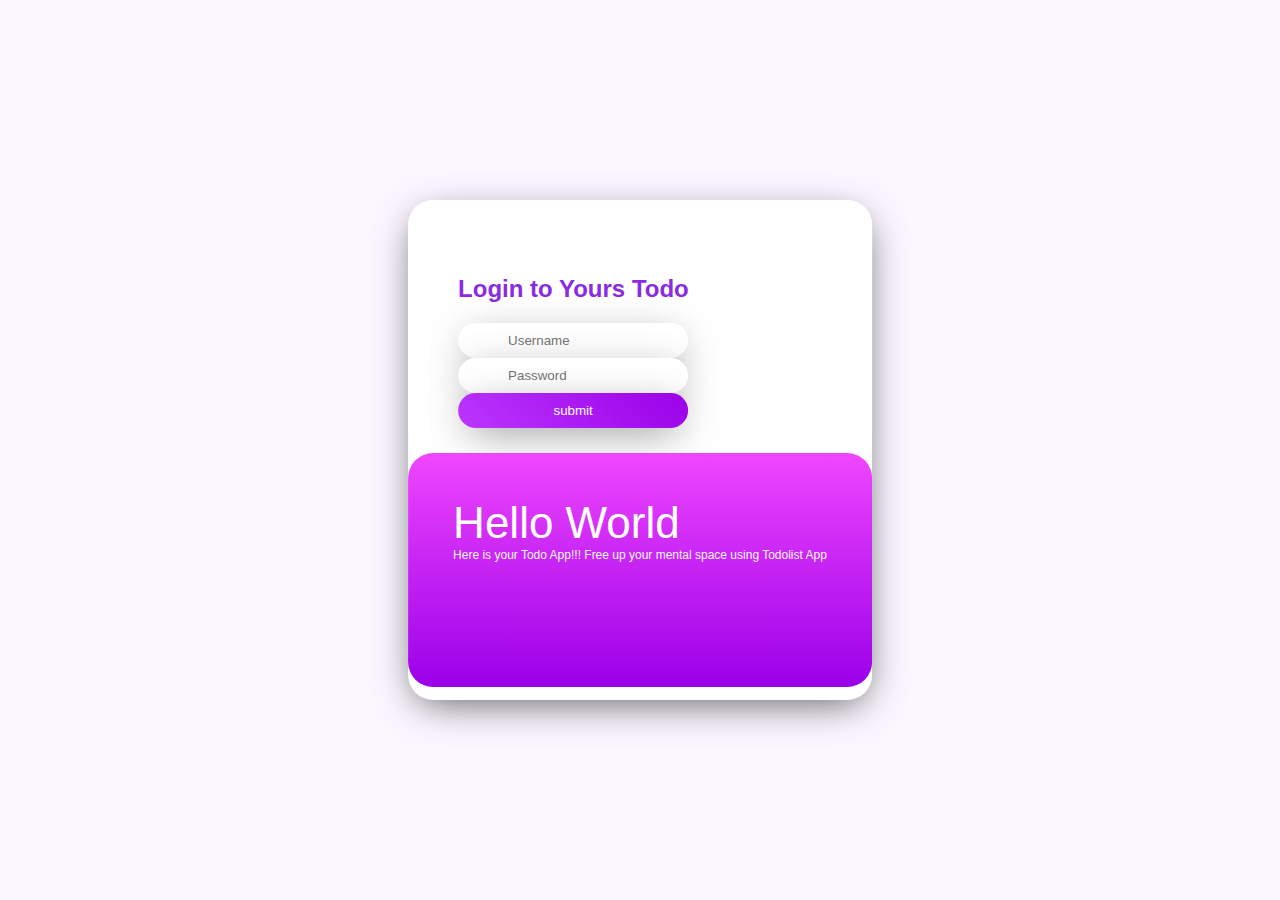
<file: index.html>
<!doctype html>
<html lang="en">
  <head>
    <!-- Required meta tags -->
    <meta charset="utf-8">
    <meta name="viewport" content="width=device-width, initial-scale=1, shrink-to-fit=no">
    <!-- Bootstrap CSS -->
    <link rel="stylesheet" href="https://cdn.jsdelivr.net/npm/bootstrap@4.5.3/dist/css/bootstrap.min.css" integrity="sha384-TX8t27EcRE3e/ihU7zmQxVncDAy5uIKz4rEkgIXeMed4M0jlfIDPvg6uqKI2xXr2" crossorigin="anonymous">
   <link rel="stylesheet" href="style.css">
    <title>Welcome to login page</title>
    
   
  </head>
  <body >
   
<div class="container">
<div class="myCard">
  <div class="row">
    <div class="col-md-6">
      <div class="myLeftCtn">
        <form class="myForm text-center" onsubmit="validate(check)" id="login">
<header>Login to Yours Todo</header>

<div class="form-group">
 
  <input class="myInput" type="text" id="username" placeholder="Username" required>
</div>

<div class="form-group">
  
  <input class="myInput" type="password" id="password" placeholder="Password" required>
</div>
<input type="submit" value="submit" class="butt" >
        </form>
      </div>
    </div>
    <div class="col-md-6">
        <div class="myRightCtn">
            <div class="box"><header>Hello World</header>
            <p style="color: aliceblue;">Here is your Todo App!!!   Free up your mental space using Todolist App</p>
            
            </div>
        </div>
    </div>
  </div>
</div>
</div>
<script>
document.getElementById("login").addEventListener("submit", function(event){
  event.preventDefault()
});
function validate(myCallback){
  if((username.value == "admin") && (password.value == "12345")){
       myCallback();
  }
  else{
      snackbar.className = "show";
      setTimeout(function(){ snackbar.className = snackbar.className.replace("show", ""); }, 2000);
      // alert("Nope");
      // return false;
  }
}

function check(){
      window.location.href = './home.html';
      // return true;
  }

</script>






  
     <!-- Optional JavaScript; choose one of the two! -->
 
     <!-- Option 1: jQuery and Bootstrap Bundle (includes Popper) -->
     <script src="https://code.jquery.com/jquery-3.5.1.slim.min.js" integrity="sha384-DfXdz2htPH0lsSSs5nCTpuj/zy4C+OGpamoFVy38MVBnE+IbbVYUew+OrCXaRkfj" crossorigin="anonymous"></script>
     <script src="https://cdn.jsdelivr.net/npm/bootstrap@4.5.3/dist/js/bootstrap.bundle.min.js" integrity="sha384-ho+j7jyWK8fNQe+A12Hb8AhRq26LrZ/JpcUGGOn+Y7RsweNrtN/tE3MoK7ZeZDyx" crossorigin="anonymous"></script>
 
     <!-- Option 2: jQuery, Popper.js, and Bootstrap JS!-->
     <script src="https://code.jquery.com/jquery-3.5.1.slim.min.js" integrity="sha384-DfXdz2htPH0lsSSs5nCTpuj/zy4C+OGpamoFVy38MVBnE+IbbVYUew+OrCXaRkfj" crossorigin="anonymous"></script>
     <script src="https://cdn.jsdelivr.net/npm/popper.js@1.16.1/dist/umd/popper.min.js" integrity="sha384-9/reFTGAW83EW2RDu2S0VKaIzap3H66lZH81PoYlFhbGU+6BZp6G7niu735Sk7lN" crossorigin="anonymous"></script>
     <script src="https://cdn.jsdelivr.net/npm/bootstrap@4.5.3/dist/js/bootstrap.min.js" integrity="sha384-w1Q4orYjBQndcko6MimVbzY0tgp4pWB4lZ7lr30WKz0vr/aWKhXdBNmNb5D92v7s" crossorigin="anonymous"></script>
     
    </body>
  </html>
</file>
<file: style.css>
*{
    margin: 0;
    padding: 0;
    box-sizing: border-box;
}
body{
    background: #fbf6ff;
}
.container{
    position:absolute;
    max-width: 800px;
    height: 500px;
    margin: auto;
    top: 50%;
    left: 50%;
    transform: translate(-50%,-50%);
}
.myRightCtn{
    position: relative;
    background-image: linear-gradient(#f046ff,#9b00e8);
   border-radius: 25px;
   height: 100%;
   padding: 25px;
   color: rgb(192, 192, 192);
font-size: 12px;
display: flex;
justify-content: center;
align-items: center;
}
.myLeftCtn{
    position: relative;
    background:#fff;
   border-radius: 25px;
   height: 100%;
   padding: 25px;
   padding-left: 50px;
}
.myLeftCtn header{
    color: blueviolet;
    font-size: 24px;
    font-weight: 700;
    margin-bottom: 20px;
}
.row{
    height: 100%;
}
.myCard{
position: relative;
background: #fff;
height: 100%;
border-radius: 25px;
-webkit-box-shadow:0px 10px 40px -10px rgba(0,0,0,0.7);
-moz-box-shadow:0px 10px 40px -10px rgba(0,0,0,0.7);
box-shadow:0px 10px 40px -10px rgba(0,0,0,0.7) ;
}
.myRightCtn header{
    color: #fff;
    font-size: 44px;
}
.box{
    position: relative;
    margin: 20px;
    margin-bottom: 100px;
}
.myLeftCtn .myInput{
    width: 230px;
    border-radius: 25px;
    padding:10px;
    padding-left: 50px;
    border:none;  
-webkit-box-shadow:0px 10px 40px -10px rgba(0,0,0,0.7);
-moz-box-shadow:0px 10px 40px -10px rgba(0,0,0,0.7);
box-shadow:0px 10px 40px -10px rgba(0,0,0,0.7) ;
}
.myLeftCtn .myInput:focus{
    outline: none;
}
.myForm{
    position: relative;
    margin-top:50px ;
}
.myLeftCtn .butt{
    background: linear-gradient(45deg,#bb36fd,#9b00e8);
    color: #fff;
    width: 230px;
    border:none;
    border-radius: 25px;
    padding: 10px;
    -webkit-box-shadow:0px 10px 40px -10px rgba(0,0,0,0.7);
-moz-box-shadow:0px 10px 40px -10px rgba(0,0,0,0.7);
box-shadow:0px 10px 40px -10px rgba(0,0,0,0.7) ;
}
.myLeftCtn .butt:hover{
    background: linear-gradient(45deg,#bb36fd,#9b00e8); 
}
.myLeftCtn .butt:focus{
    outline: none;
}
.myLeftCtn .fas {
    position: relative;
    color: #bb36fd;
    left: 36px;
}
.hombar{
    color: #DD00FF;
    background-color: #DD00FF;
}
body {
    font-family: "Open Sans", sans-serif;
    color: #444444;
  }
  
  a {
    color: #4154f1;
    text-decoration: none;
  }
  
  a:hover {
    color: #717ff5;
    text-decoration: none;
  }
  
  h1, h2, h3, h4, h5, h6 {
    font-family: "Nunito", sans-serif;
  }
  
  /*--------------------------------------------------------------
  # Sections
  --------------------------------------------------------------*/
  section {
    padding: 60px 0;
    overflow: hidden;
  }
  
  .section-header {
    text-align: center;
    padding-bottom: 40px;
  }
  
  .section-header h2 {
    font-size: 13px;
    letter-spacing: 1px;
    font-weight: 700;
    margin: 0;
    color: #4154f1;
    text-transform: uppercase;
  }
  
  .section-header p {
    margin: 10px 0 0 0;
    padding: 0;
    font-size: 38px;
    line-height: 42px;
    font-weight: 700;
    color: #012970;
  }
  
  @media (max-width: 768px) {
    .section-header p {
      font-size: 28px;
      line-height: 32px;
    }
  }
  @media (max-width: 992px) {
    .breadcrumbs {
      margin-top: 57px;
    }
  }
  .hero .btn-get-started span {
    font-family: "Nunito", sans-serif;
    font-weight: 600;
    font-size: 16px;
    letter-spacing: 1px;
  }
  
  .hero .btn-get-started i {
    margin-left: 5px;
    font-size: 18px;
    transition: 0.3s;
  }
  
  .hero .btn-get-started:hover i {
    transform: translateX(5px);
  }
  
  .hero .hero-img {
    text-align: right;
  }
  
  @media (min-width: 1024px) {
    .hero {
      background-attachment: fixed;
    }
  }
  
  @media (max-width: 991px) {
    .hero {
      height: auto;
      padding: 120px 0 60px 0;
    }
    .hero .hero-img {
      text-align: center;
      margin-top: 80px;
    }
    .hero .hero-img img {
      width: 80%;
    }
  }
  
  @media (max-width: 768px) {
    .hero {
      text-align: center;
    }
    .hero h1 {
      font-size: 32px;
    }
    .hero h2 {
      font-size: 24px;
    }
    .hero .hero-img img {
      width: 100%;
    }
  }
  
  .footer-dark {
    padding:50px 0;
    color:#f0f9ff;
    background-color:#282d32;
  }
  
  .footer-dark h3 {
    margin-top:0;
    margin-bottom:12px;
    font-weight:bold;
    font-size:16px;
  }
  
  .footer-dark ul {
    padding:0;
    list-style:none;
    line-height:1.6;
    font-size:14px;
    margin-bottom:0;
  }
  
  .footer-dark ul a {
    color:inherit;
    text-decoration:none;
    opacity:0.6;
  }
  
  .footer-dark ul a:hover {
    opacity:0.8;
  }
  
  @media (max-width:767px) {
    .footer-dark .item:not(.social) {
      text-align:center;
      padding-bottom:20px;
    }
  }
  
  .footer-dark .item.text {
    margin-bottom:36px;
  }
  
  @media (max-width:767px) {
    .footer-dark .item.text {
      margin-bottom:0;
    }
  }
  
  .footer-dark .item.text p {
    opacity:0.6;
    margin-bottom:0;
  }
  
  .footer-dark .item.social {
    text-align:center;
  }
  
  @media (max-width:991px) {
    .footer-dark .item.social {
      text-align:center;
      margin-top:20px;
    }
  }
  
  .footer {
    position: fixed;
     left: 0;
     bottom: 0;
     width: 100%;
     background-color:#BA55D3;
     color: white;
     text-align: center;
  }
</file>
